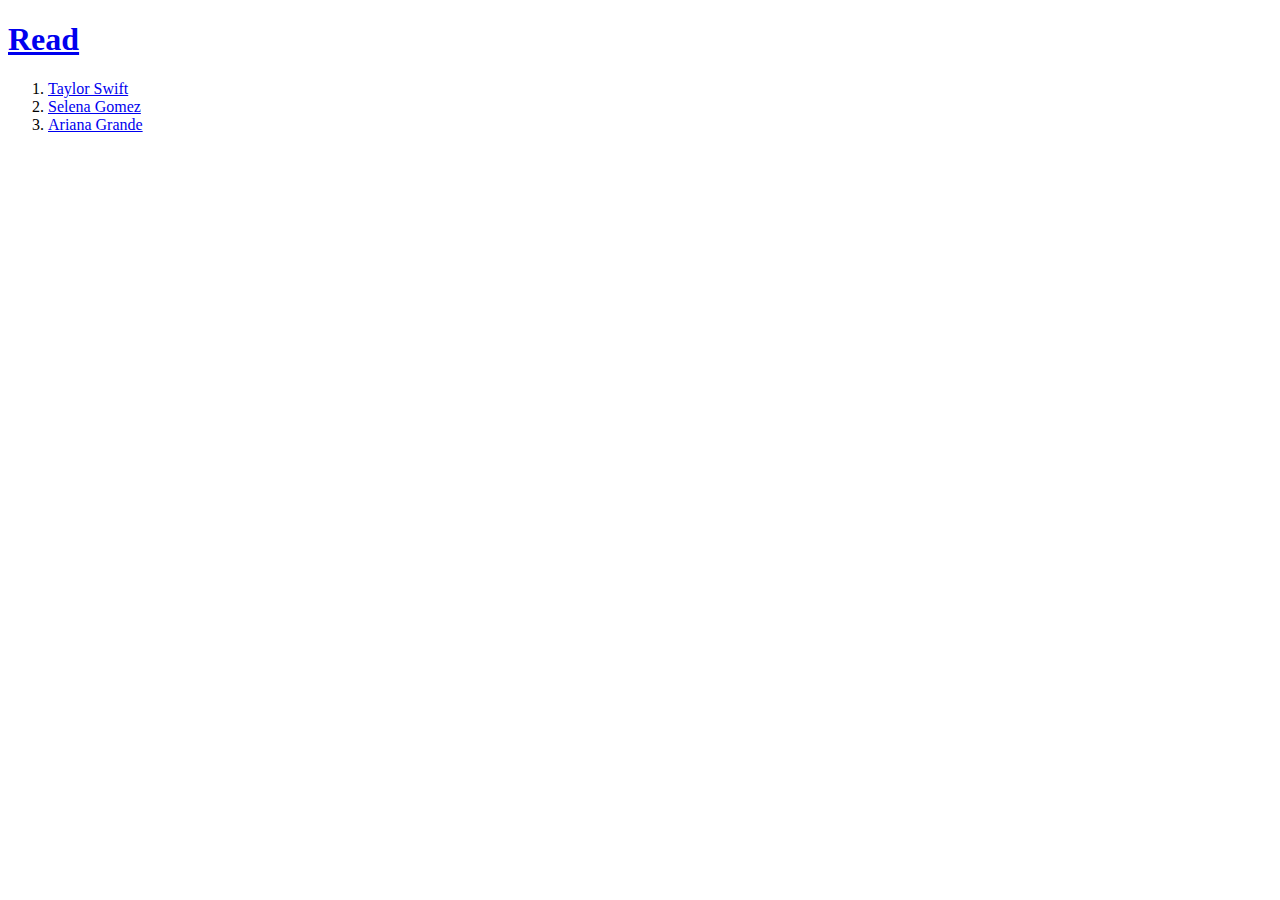
<file: index.html>
<!doctype html>
<html>
<head>
  <title>WEB1 - main</title>
  <meta charset="utf-8">
</head>

<body>
  <h1><a href="index.html">Read</a></h1>
  <ol>
    <li><a href="1.html">Taylor Swift</a></li>
    <li><a href="2.html">Selena Gomez</a></li>
    <li><a href="3.html">Ariana Grande</a></li>
  </ol>
</body>
</file>
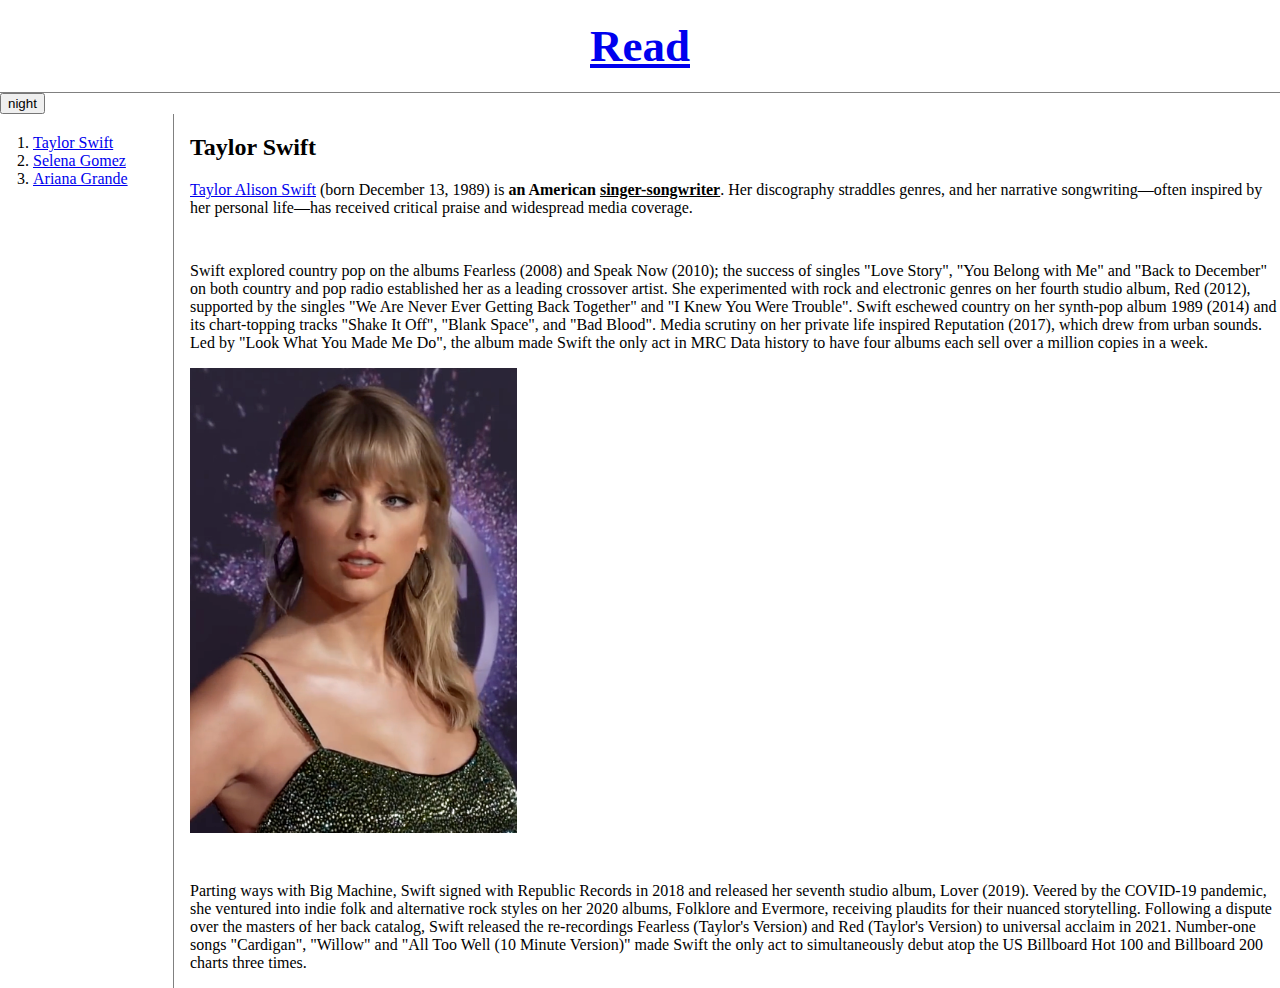
<file: 1.html>
<!doctype html>
<html>
<head>
  <title>WEB1 - Taylor Swift</title>
  <meta charset="utf-8">
  <link rel="stylesheet" href="style.css">
  <script src="https://ajax.googleapis.com/ajax/libs/jquery/3.6.1/jquery.min.js"></script>
  <script src="colors.js"></script>
</head>

<body>
  <h1><a href="index.html">Read</a></h1>
  <input type="button" value="night" onclick="nightDayHandler(this);">
    <div id="grid">
      <ol>
        <li><a href="1.html">Taylor Swift</a></li>
        <li><a href="2.html">Selena Gomez</a></li>
        <li><a href="3.html">Ariana Grande</a></li>
      </ol>

      <div id="article">
      <h2>Taylor Swift</h2>
      <p><a href="https://en.wikipedia.org/wiki/Taylor_Swift" target="_blank" title="Taylor Swift Wikipedia">Taylor Alison Swift</a> (born December 13, 1989) is <strong>an American <u>singer-songwriter</u></strong>. Her discography straddles genres, and her narrative songwriting—often inspired by her personal life—has received critical praise and widespread media coverage.</p>

      <p style="margin-top:45px;">
      Swift explored country pop on the albums Fearless (2008) and Speak Now (2010); the success of singles "Love Story", "You Belong with Me" and "Back to December" on both country and pop radio established her as a leading crossover artist. She experimented with rock and electronic genres on her fourth studio album, Red (2012), supported by the singles "We Are Never Ever Getting Back Together" and "I Knew You Were Trouble". Swift eschewed country on her synth-pop album 1989 (2014) and its chart-topping tracks "Shake It Off", "Blank Space", and "Bad Blood". Media scrutiny on her private life inspired Reputation (2017), which drew from urban sounds. Led by "Look What You Made Me Do", the album made Swift the only act in MRC Data history to have four albums each sell over a million copies in a week.</p>
      <img src="Taylor_Swift.png" width="30%">
      <p style="margin-top:45px;">
      Parting ways with Big Machine, Swift signed with Republic Records in 2018 and released her seventh studio album, Lover (2019). Veered by the COVID-19 pandemic, she ventured into indie folk and alternative rock styles on her 2020 albums, Folklore and Evermore, receiving plaudits for their nuanced storytelling. Following a dispute over the masters of her back catalog, Swift released the re-recordings Fearless (Taylor's Version) and Red (Taylor's Version) to universal acclaim in 2021. Number-one songs "Cardigan", "Willow" and "All Too Well (10 Minute Version)" made Swift the only act to simultaneously debut atop the US Billboard Hot 100 and Billboard 200 charts three times.</p>
      </div>
    </div>
</body>
</html>
</file>
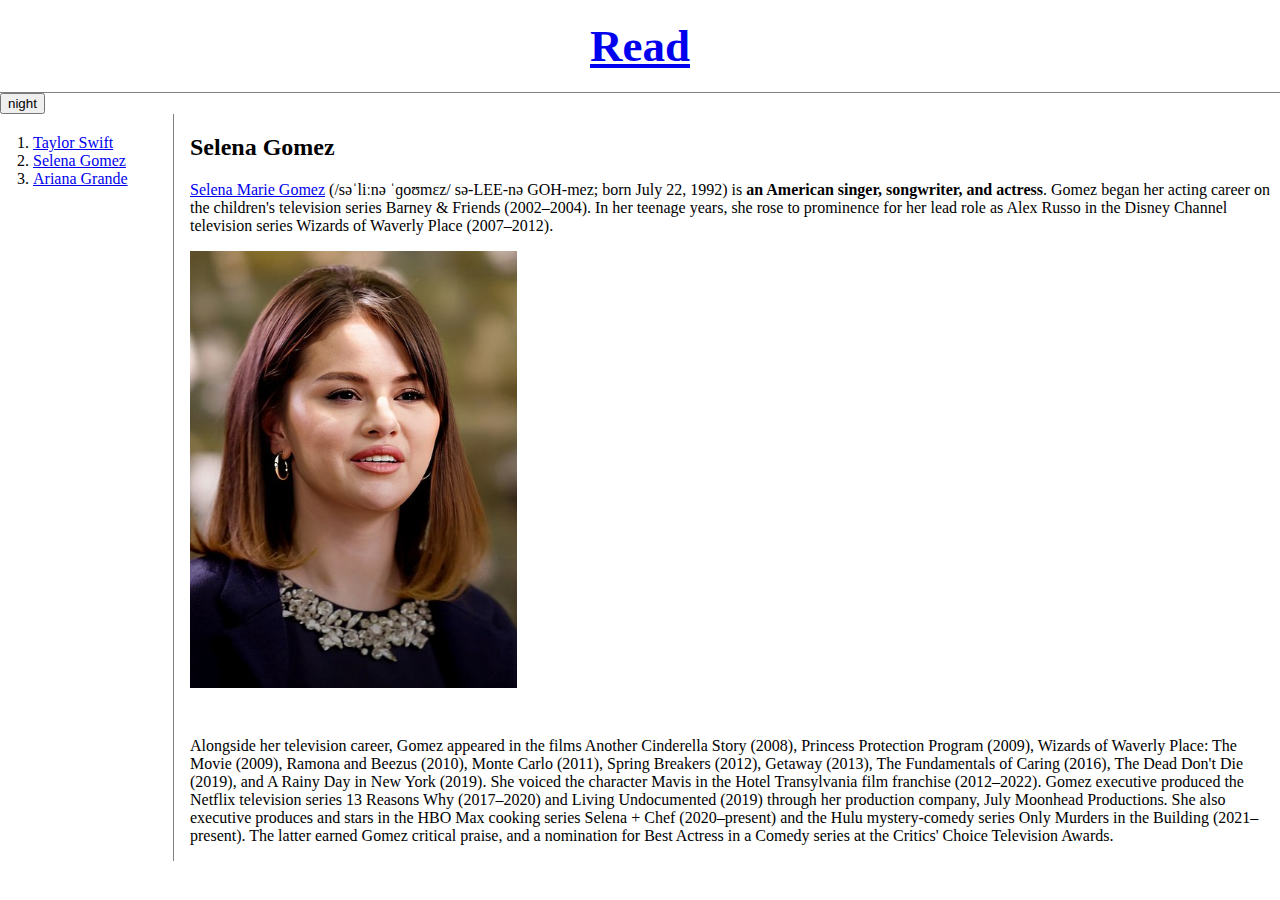
<file: 2.html>
<!doctype html>
<html>
<head>
  <title>WEB1 - Selena Gomez</title>
  <meta charset="utf-8">
  <link rel="stylesheet" href="style.css">
  <script src="https://ajax.googleapis.com/ajax/libs/jquery/3.6.1/jquery.min.js"></script>
  <script src="colors.js"></script>
</head>

<body>
  <h1><a href="index.html">Read</a></h1>
  <input type="button" value="night" onclick="nightDayHandler(this);">
  <div id="grid">
    <ol>
      <li><a href="1.html">Taylor Swift</a></li>
      <li><a href="2.html">Selena Gomez</a></li>
      <li><a href="3.html">Ariana Grande</a></li>
    </ol>

    <div id="article">
      <h2>Selena Gomez</h2>
      <p><a href="https://en.wikipedia.org/wiki/Selena_Gomez" target="_blank" title="Selena Gomez Wikipedia">Selena Marie Gomez</a> (/səˈliːnə ˈɡoʊmɛz/ sə-LEE-nə GOH-mez; born July 22, 1992) is <strong>an American singer, songwriter, and actress</strong>. Gomez began her acting career on the children's television series Barney & Friends (2002–2004). In her teenage years, she rose to prominence for her lead role as Alex Russo in the Disney Channel television series Wizards of Waverly Place (2007–2012).</p>
      <img src="Selena_Gomez.jpeg" width="30%">
      <p style="margin-top:45px;">Alongside her television career, Gomez appeared in the films Another Cinderella Story (2008), Princess Protection Program (2009), Wizards of Waverly Place: The Movie (2009), Ramona and Beezus (2010), Monte Carlo (2011), Spring Breakers (2012), Getaway (2013), The Fundamentals of Caring (2016), The Dead Don't Die (2019), and A Rainy Day in New York (2019). She voiced the character Mavis in the Hotel Transylvania film franchise (2012–2022). Gomez executive produced the Netflix television series 13 Reasons Why (2017–2020) and Living Undocumented (2019) through her production company, July Moonhead Productions. She also executive produces and stars in the HBO Max cooking series Selena + Chef (2020–present) and the Hulu mystery-comedy series Only Murders in the Building (2021–present). The latter earned Gomez critical praise, and a nomination for Best Actress in a Comedy series at the Critics' Choice Television Awards.</p>
    </div>
  </div>
</body>
</html>
</file>
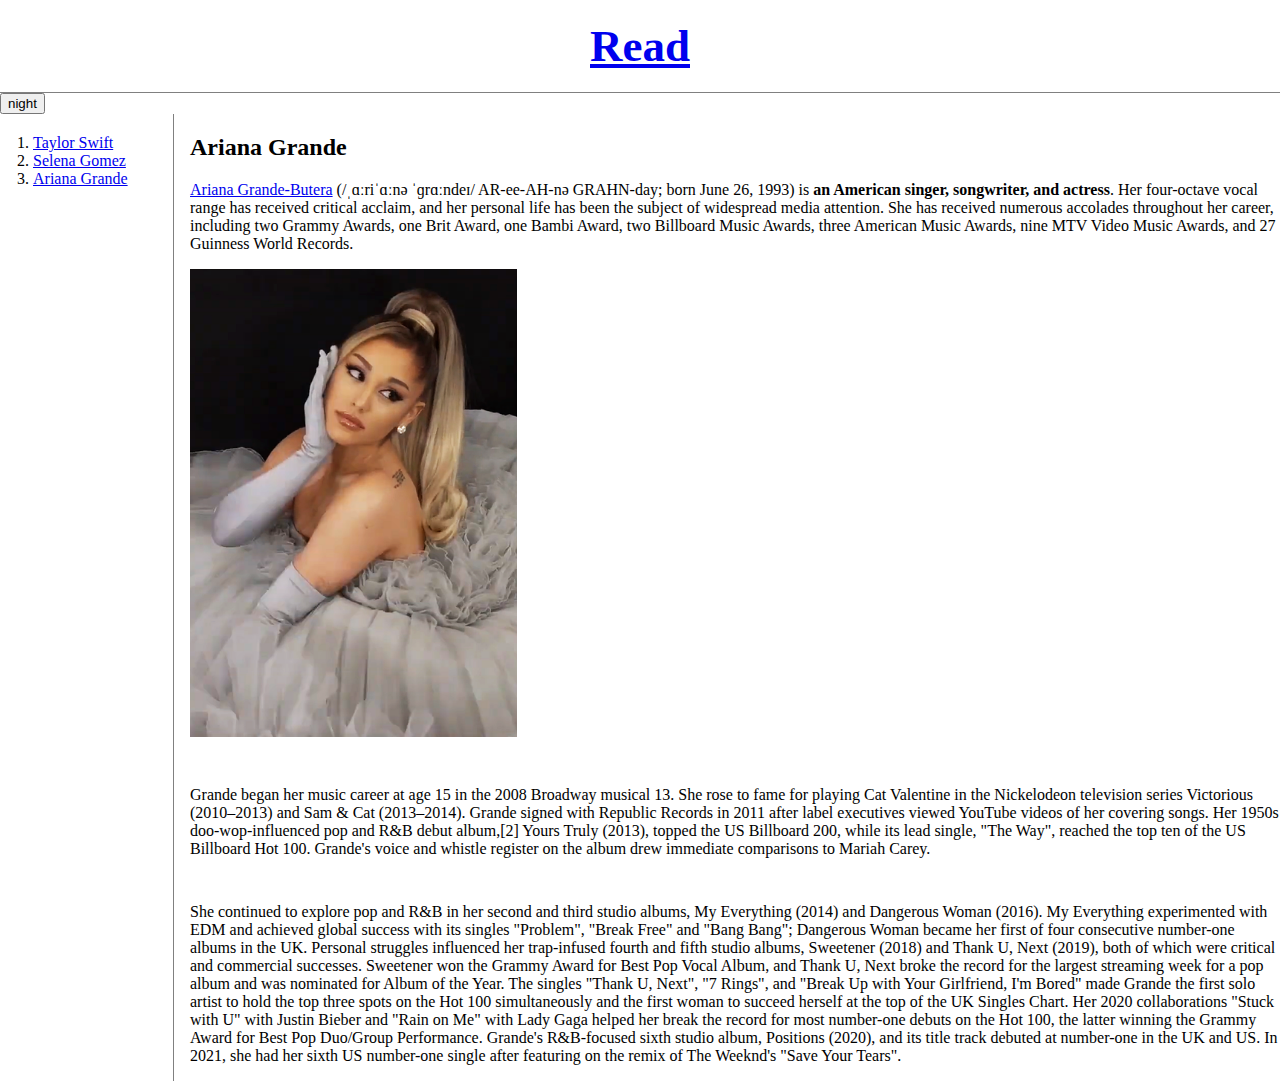
<file: 3.html>
<!doctype html>
<html>
<head>
  <title>WEB1 - Ariana Grande</title>
  <meta charset="utf-8">
  <link rel="stylesheet" href="style.css">
  <script src="https://ajax.googleapis.com/ajax/libs/jquery/3.6.1/jquery.min.js"></script>
  <script src="colors.js"></script>
</head>

<body>
  <h1><a href="index.html">Read</a></h1>
  <input id="btn" type="button" value="night" onclick="nightDayHandler(this);">

  <div id="grid">
    <ol>
      <li><a href="1.html">Taylor Swift</a></li>
      <li><a href="2.html">Selena Gomez</a></li>
      <li><a href="3.html">Ariana Grande</a></li>
    </ol>

    <div id="article">
      <h2>Ariana Grande</h2>
      <p><a href="https://en.wikipedia.org/wiki/Ariana_Grande" target="_blank" title="Ariana Grande Wikipedia">Ariana Grande-Butera</a> (/ˌɑːriˈɑːnə ˈɡrɑːndeɪ/ AR-ee-AH-nə GRAHN-day; born June 26, 1993) is <strong>an American singer, songwriter, and actress</strong>. Her four-octave vocal range has received critical acclaim, and her personal life has been the subject of widespread media attention. She has received numerous accolades throughout her career, including two Grammy Awards, one Brit Award, one Bambi Award, two Billboard Music Awards, three American Music Awards, nine MTV Video Music Awards, and 27 Guinness World Records.</p>
      <img src="Ariana_Grande.png" width="30%">
      <p style="margin-top:45px;">Grande began her music career at age 15 in the 2008 Broadway musical 13. She rose to fame for playing Cat Valentine in the Nickelodeon television series Victorious (2010–2013) and Sam & Cat (2013–2014). Grande signed with Republic Records in 2011 after label executives viewed YouTube videos of her covering songs. Her 1950s doo-wop-influenced pop and R&B debut album,[2] Yours Truly (2013), topped the US Billboard 200, while its lead single, "The Way", reached the top ten of the US Billboard Hot 100. Grande's voice and whistle register on the album drew immediate comparisons to Mariah Carey.</p>

      <p style="margin-top:45px;">She continued to explore pop and R&B in her second and third studio albums, My Everything (2014) and Dangerous Woman (2016). My Everything experimented with EDM and achieved global success with its singles "Problem", "Break Free" and "Bang Bang"; Dangerous Woman became her first of four consecutive number-one albums in the UK. Personal struggles influenced her trap-infused fourth and fifth studio albums, Sweetener (2018) and Thank U, Next (2019), both of which were critical and commercial successes. Sweetener won the Grammy Award for Best Pop Vocal Album, and Thank U, Next broke the record for the largest streaming week for a pop album and was nominated for Album of the Year. The singles "Thank U, Next", "7 Rings", and "Break Up with Your Girlfriend, I'm Bored" made Grande the first solo artist to hold the top three spots on the Hot 100 simultaneously and the first woman to succeed herself at the top of the UK Singles Chart. Her 2020 collaborations "Stuck with U" with Justin Bieber and "Rain on Me" with Lady Gaga helped her break the record for most number-one debuts on the Hot 100, the latter winning the Grammy Award for Best Pop Duo/Group Performance. Grande's R&B-focused sixth studio album, Positions (2020), and its title track debuted at number-one in the UK and US. In 2021, she had her sixth US number-one single after featuring on the remix of The Weeknd's "Save Your Tears".</p>
    </div>
  </div>
</body>
</html>
</file>
<file: style.css>
body{
  margin: 0;
}
h1{
  font-size: 45px;
  text-align: center;
  border-bottom: 1px solid gray;
  margin:0;
  padding:20px;
}
ol{
  border-right:1px solid gray;
  width:120px;
  margin:0;
  padding:20px;
}
#grid{
  display: grid;
  grid-template-columns: 170px 1fr;
}
#grid ol{
  padding-left: 33px;
}
#grid #article{
  padding-left: 20px;
}
@media(max-width:800px){
  #grid{
    display: block;
  }
  ol{
    border-right:none;
  }
  h1{
    border-bottom: none;
  }
}
</file>
